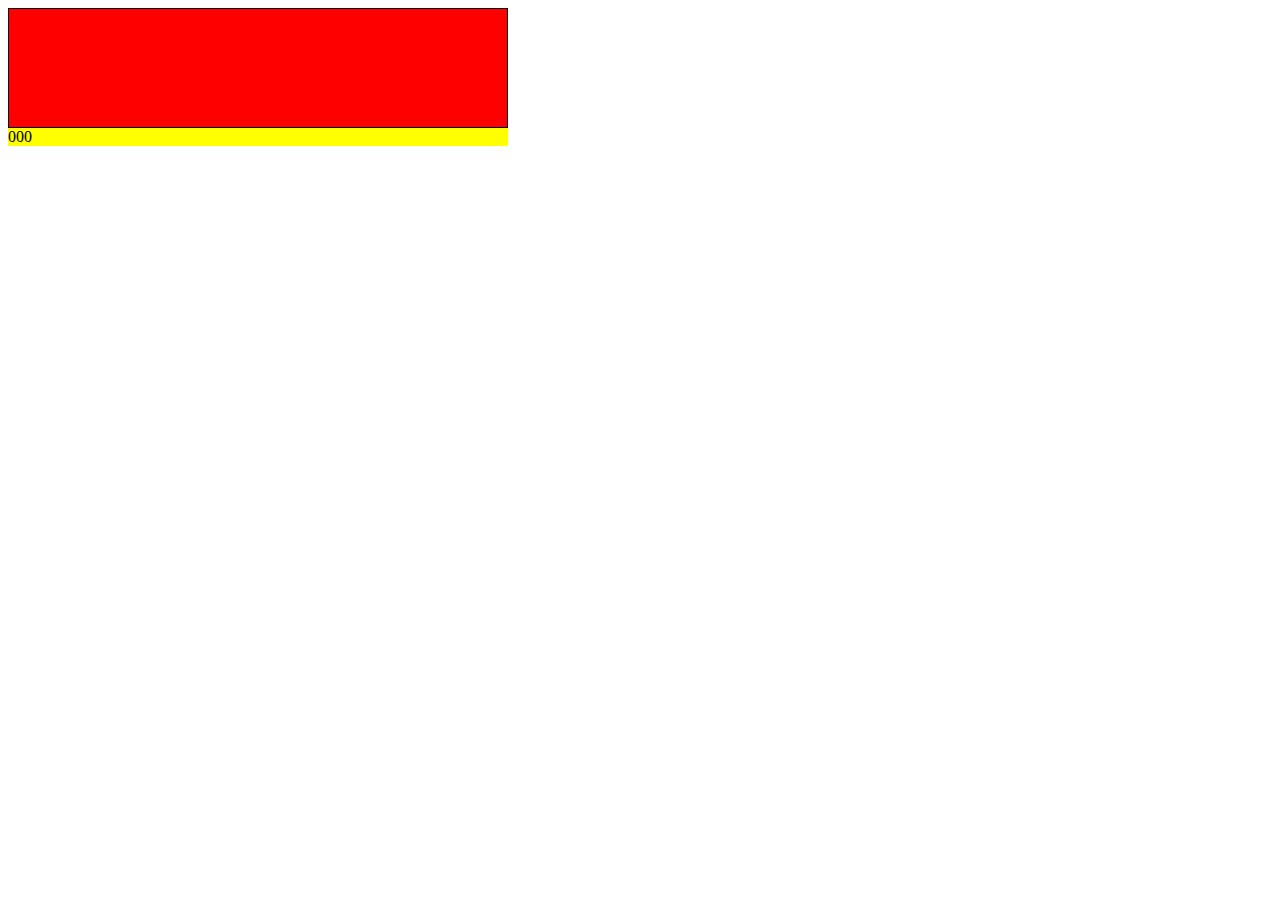
<file: t01.html>
<!DOCTYPE html>
<html lang="en">

<head>
    <meta charset="UTF-8">
    <meta http-equiv="X-UA-Compatible" content="IE=edge">
    <meta name="viewport" content="width=device-width, initial-scale=1.0">
    <title>html part 01</title>
    <style>
        /*  */
        * {
            box-sizing: border-box;
        }

        header {
            color: red;
            background-color: #f00;
            width: 500px;
            border: 1px solid #000;
            padding: 50px;
        }

        main {
            background-color: #ff0;
            width: 500px;
        }
    </style>
</head>

<body>
    <!-- 주석 : 박스모델 -->

    <header>
        000
    </header>
    <main>
        000
    </main>


    <script>
        // 
    </script>
</body>

</html>
</file>
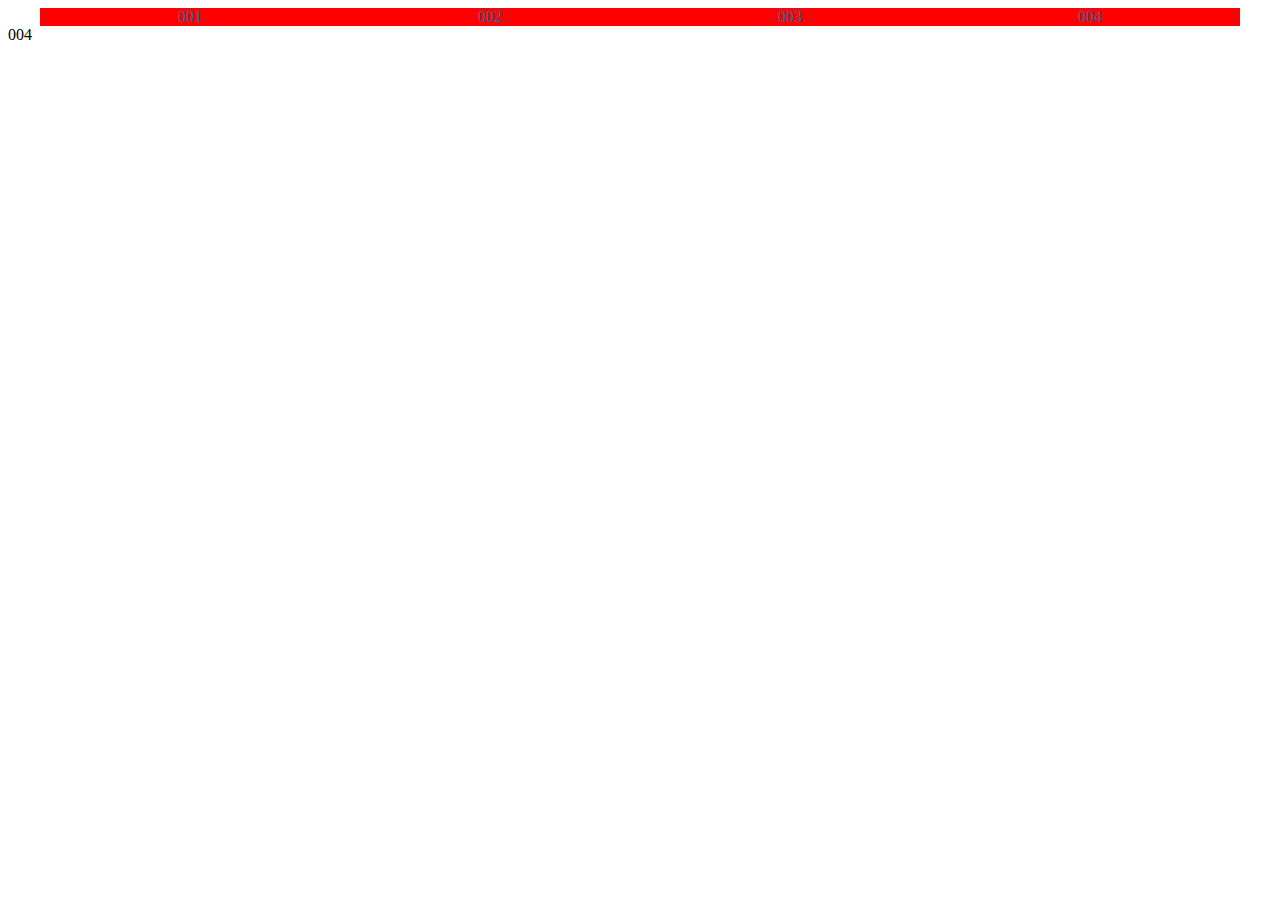
<file: t02.html>
<!DOCTYPE html>
<html lang="en">

<head>
    <meta charset="UTF-8">
    <meta http-equiv="X-UA-Compatible" content="IE=edge">
    <meta name="viewport" content="width=device-width, initial-scale=1.0">
    <title>박스만들기2 플렉스사용</title>
    <style>
        * {
            box-sizing: border-box;
        }

        section {
            display: flex;
            margin: 0 auto 0 auto;
            text-align: center;
            width: 1200px;
            background: #f00;
        }

        section>div {
            flex: 1;
            color: #369;
        }
    </style>
</head>

<body>
    <section>
        <div>001</div>
        <div>002</div>
        <div>003</div>
        <div>004</div>
    </section>
    <div>004</div>

</body>

</html>
</file>
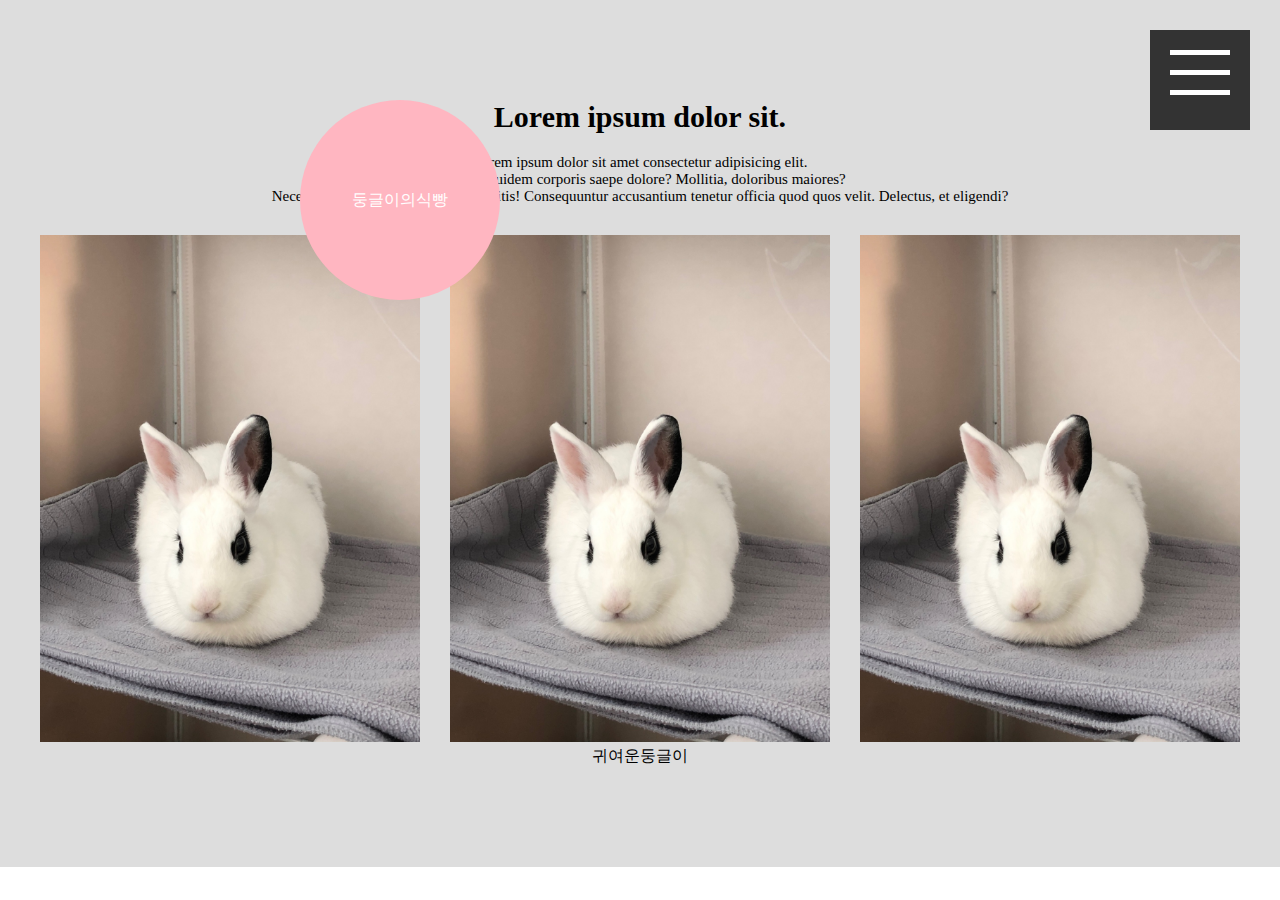
<file: t03.html>
<!DOCTYPE html>
<html lang="en">

<head>
    <meta charset="UTF-8">
    <meta http-equiv="X-UA-Compatible" content="IE=edge">
    <meta name="viewport" content="width=device-width, initial-scale=1.0">
    <title>박스 만들기 2 Z축</title>
    <style>
        * {
            margin: 0;
            padding: 0;
            box-sizing: border-box;
        }

        .main_visual {
            padding: 100px 0;
            background: #ddd;
            text-align: center;
        }

        .main_visual h2 {
            font-size: 30px;
            margin: 0 0 20px 0;
        }

        .main_visual P {
            font-size: 15px;
            margin: 0 0 30px;
        }

        .main_visual .container {
            display: flex;
            gap: 30px;
            width: 1200px;
            margin: 0 auto;
        }

        .main_visual .container img {
            width: 100%;
        }

        .main_visual .container span {
            position: absolute;
            top: 100px;
            left: 300px;
            width: 200px;
            height: 200px;
            line-height: 200px;
            color: #fff;
            background: lightpink;
            border-radius: 50%;
            transition: 0.5s;
        }

        .main_visual .container:hover span {
            border-radius: 30%;
            left: 400px;
        }

        .main_visual .container figure:hover img {
            transform: scale(1.4);
        }

        .main_visual .container figure {
            overflow: hidden;
        }

        .main_visual .container figure img {
            transition: 0.4s;
        }

        .mopen {
            position: fixed;
            top: 30px;
            right: 30px;
            background: #333;
            width: 100px;
            height: 100px;
        }

        .mopen>span {
            position: absolute;

            left: 20px;
            width: 60px;
            height: 5px;
            background: #fff;
            transition: 0.5s;
        }

        .mopen>span:nth-child(1) {
            top: 20px;
        }

        .mopen>span:nth-child(2) {
            top: 40px;
        }

        .mopen>span:nth-child(3) {
            top: 40px;
        }

        .mopen>span:nth-child(4) {
            top: 60px;
        }

        .mopen.oo>span:nth-child(1) {
            display: none;
        }

        .mopen.oo>span:nth-child(2) {
            transform: rotate(45deg);
        }

        .mopen.oo>span:nth-child(3) {
            transform: rotate(-45deg);
        }

        .mopen.oo>span:nth-child(4) {
            display: none;
        }
    </style>
</head>

<body>
    <section class="main_visual">
        <h2>Lorem ipsum dolor sit.</h2>
        <p>Lorem ipsum dolor sit amet consectetur adipisicing elit.<br /> Maxime quidem corporis saepe dolore? Mollitia,
            doloribus maiores?<br /> Necessitatibus adipisci architecto debitis! Consequuntur accusantium tenetur
            officia quod
            quos velit. Delectus, et eligendi?</p>
        <div class="container">
            <figure>
                <img src="doongle.jpg" alt="">
                <span>둥글이의식빵</span>
            </figure>
            <figure><img src="doongle.jpg" alt=""></figure>
            <figure><img src="doongle.jpg" alt=""></figure>
        </div>
        <div></div>
        <span>귀여운둥글이</span>
    </section>

    <div class="mopen">
        <span></span>
        <span></span>
        <span></span>
        <span></span>
    </div>
    <script>
        document.querySelector('.mopen').addEventListener('click', function () {
            console.log('찍네!!!');
            //자기에게 oo 클래스를 붙여줘
            this.classList.toggle('oo')
        })
    </script>

</body>

</html>
</file>
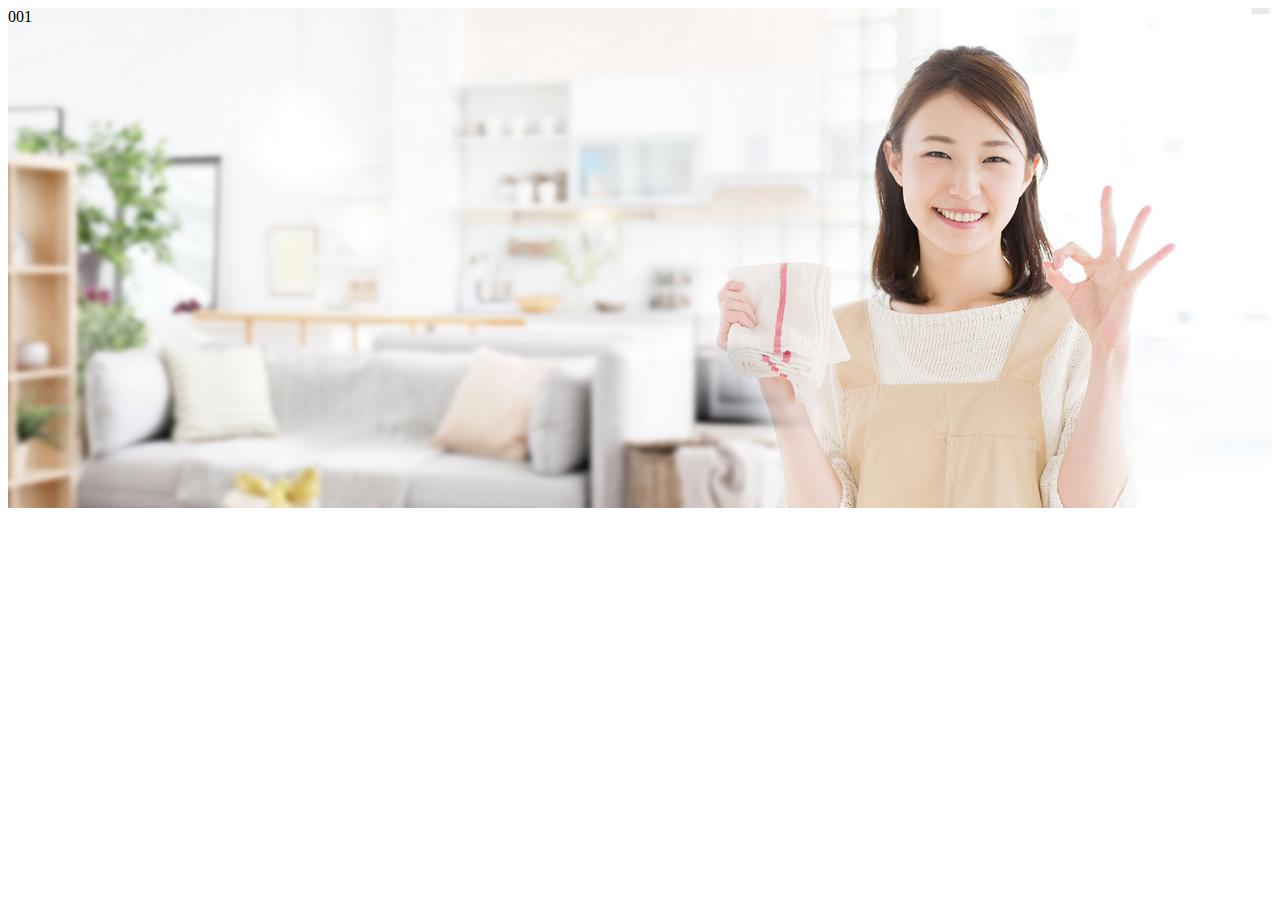
<file: t04.html>
<!DOCTYPE html>
<html lang="en">

<head>
    <meta charset="UTF-8">
    <meta http-equiv="X-UA-Compatible" content="IE=edge">
    <meta name="viewport" content="width=device-width, initial-scale=1.0">
    <title>background</title>

    <!-- 백그라운드 작업하기 -->
    <!-- 밑에 주의 사이즈는/를 사용함 -->
    <style>
        .bg01 {
            height: 500px;
            background: #f00 url(./TRN01/img/main_slider01.jpg) no-repeat center top/cover;
        }
    </style>
</head>

<body>
    <div class="bg01">001</div>
</body>

</html>
</file>
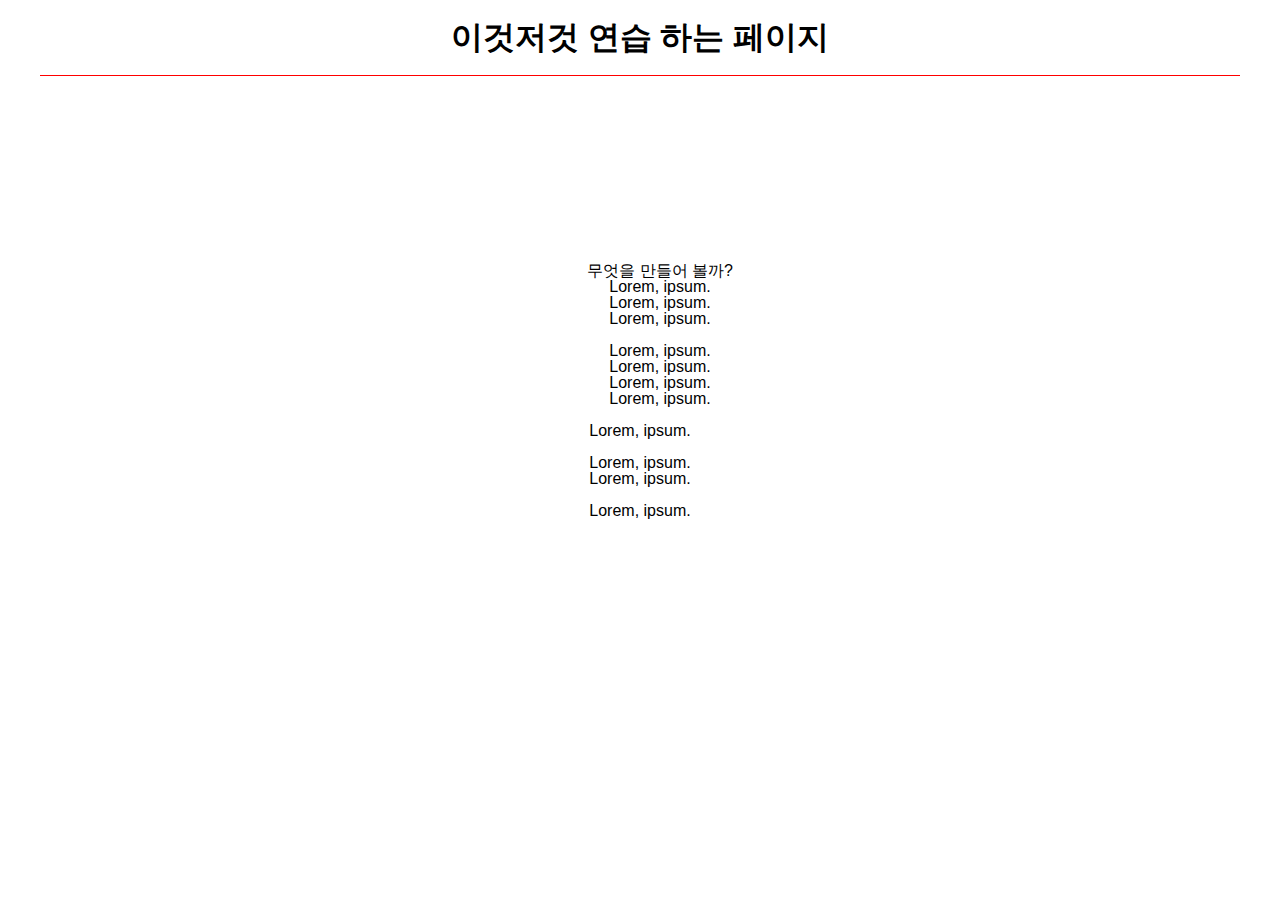
<file: practice/29일반응형맛보기.html>
<!DOCTYPE html>
<html lang="ko">

<head>
    <meta charset="UTF-8">
    <meta http-equiv="X-UA-Compatible" content="IE=edge">
    <meta name="viewport" content="width=device-width, initial-scale=1.0">
    <title>Document</title>
    <link rel="stylesheet" href="./29일반응형맛보기.css"">
</head>

<body>
<div class=" title_box">
    <header class="top_title">
        <h1>이것저것 연습 하는 페이지</h1>
        <hr>


        <iframe width=" 320" height="160" src="https://www.youtube.com/embed/eN5mG_yMDiM" title="YouTube video player"
            frameborder="0"
            allow="accelerometer; autoplay; clipboard-write; encrypted-media; gyroscope; picture-in-picture"
            allowfullscreen></iframe>
    </header>
    <div class="menus">
        <ul>
            <li>무엇을 만들어 볼까?</li>
            <li>Lorem, ipsum.</li>
            <li>Lorem, ipsum.</li>
            <li>Lorem, ipsum.</li>
        </ul>
    </div>
    <div class="menus2">
        <ol>
            <li>Lorem, ipsum.</li>
            <li>Lorem, ipsum.</li>
            <li>Lorem, ipsum.</li>
            <li>Lorem, ipsum.</li>
        </ol>
    </div>
    <div class="menus3">
        <a href="">Lorem, ipsum.</a>

        <p>Lorem, ipsum.<br />Lorem, ipsum.</p>
        <figure>Lorem, ipsum.</figure>

        <i class=" xi-bars mopen"></i>
    </div>
    </div>
    </body>

</html>
</file>
<file: practice/29일반응형맛보기.css>
.mopen {
    display: none; 
    position: fixed; 
    top: 30px; 
    right: 30px; 
    font-size: 30px; 
    padding: 10px; 
    background: #ddd;
}

@media (max-width:768px) {
    .mopen {
        display: block; 
    }
}

/* 여기부터 연습 아무거나 */
/* 리셋 시키기 */
ul, ol {list-style: none;}
a {color: inherit; text-decoration: none;}
img {vertical-align: middle;}
body {font-family: 'Noto Sans KR', sans-serif; line-height: 1;}

/* 바꾸기 시작 */

body {
    width: 1200px;
    margin: 0 auto;
}

.title_box {
    text-align: center;
}

.menus, .menus2, .menus3 {
   
    text-align: center;
}

hr {
    border: none;
    border-top: 1px solid red;
}
</file>
